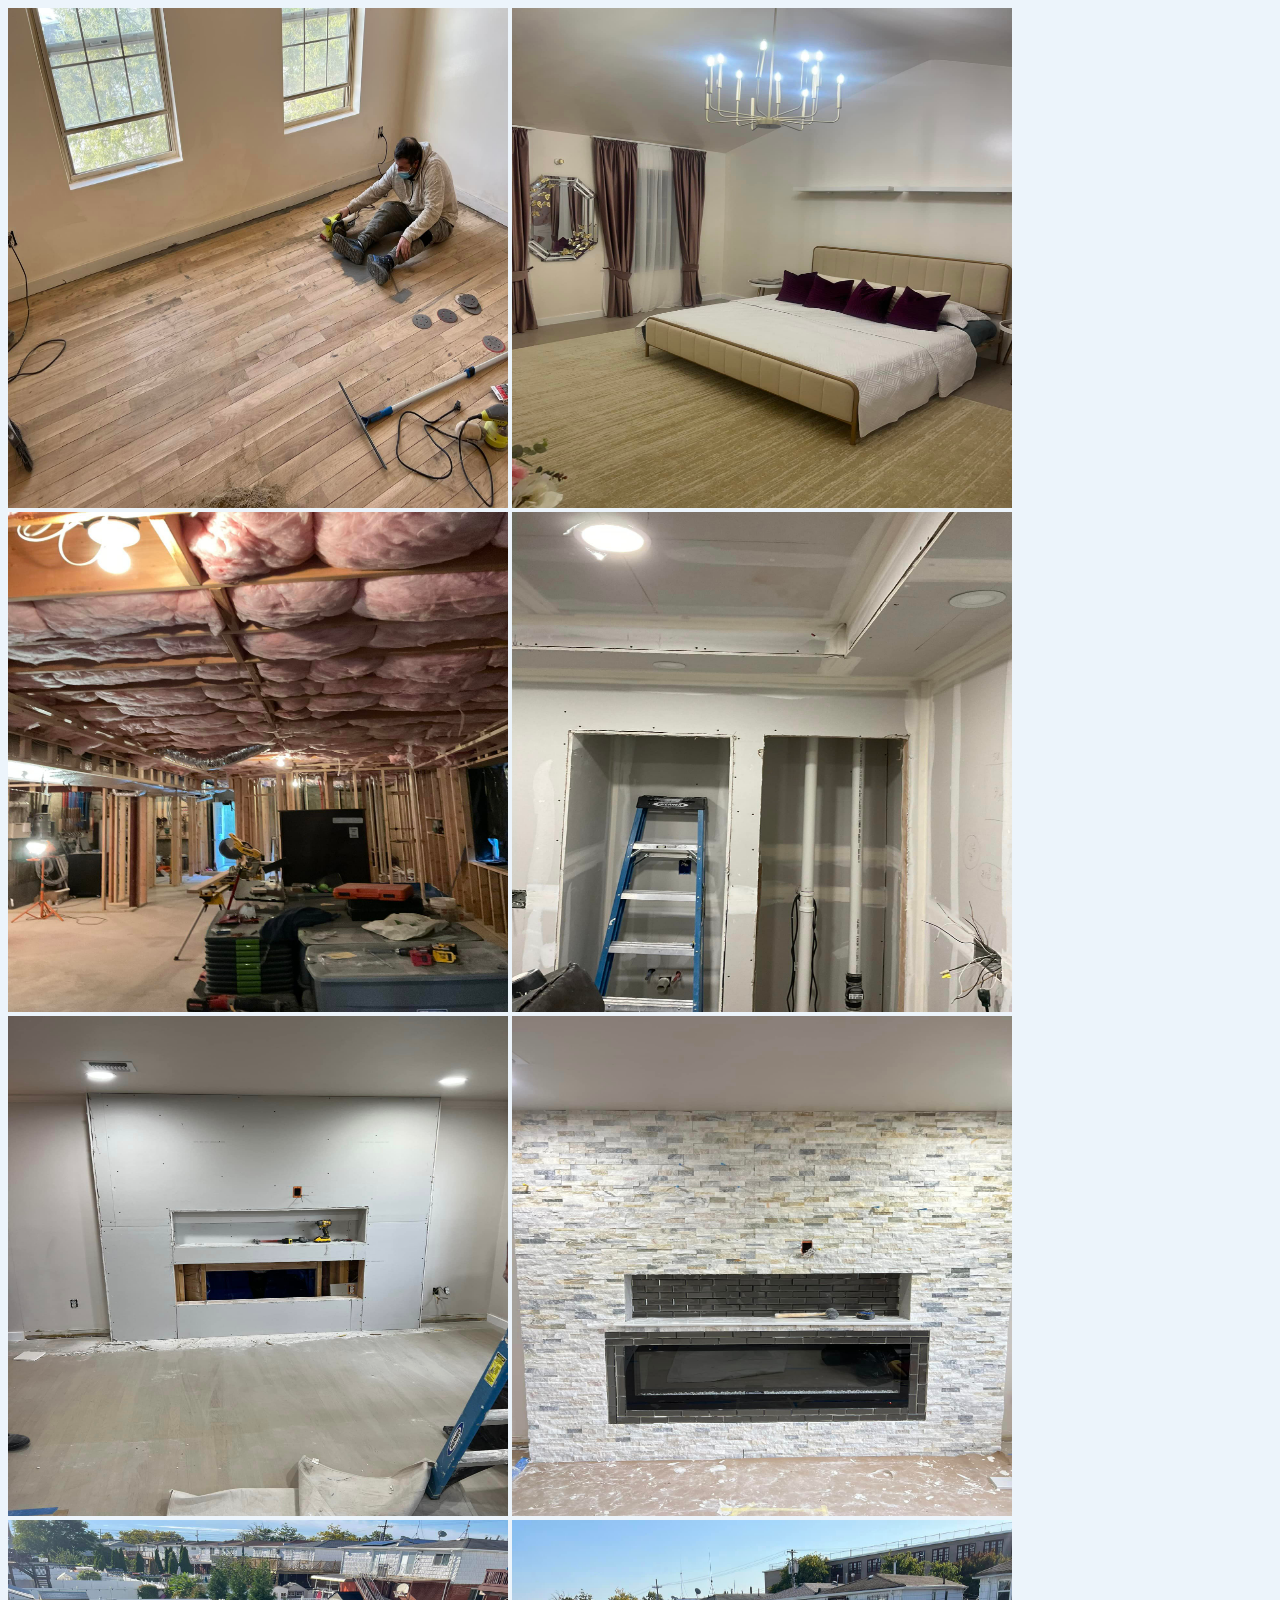
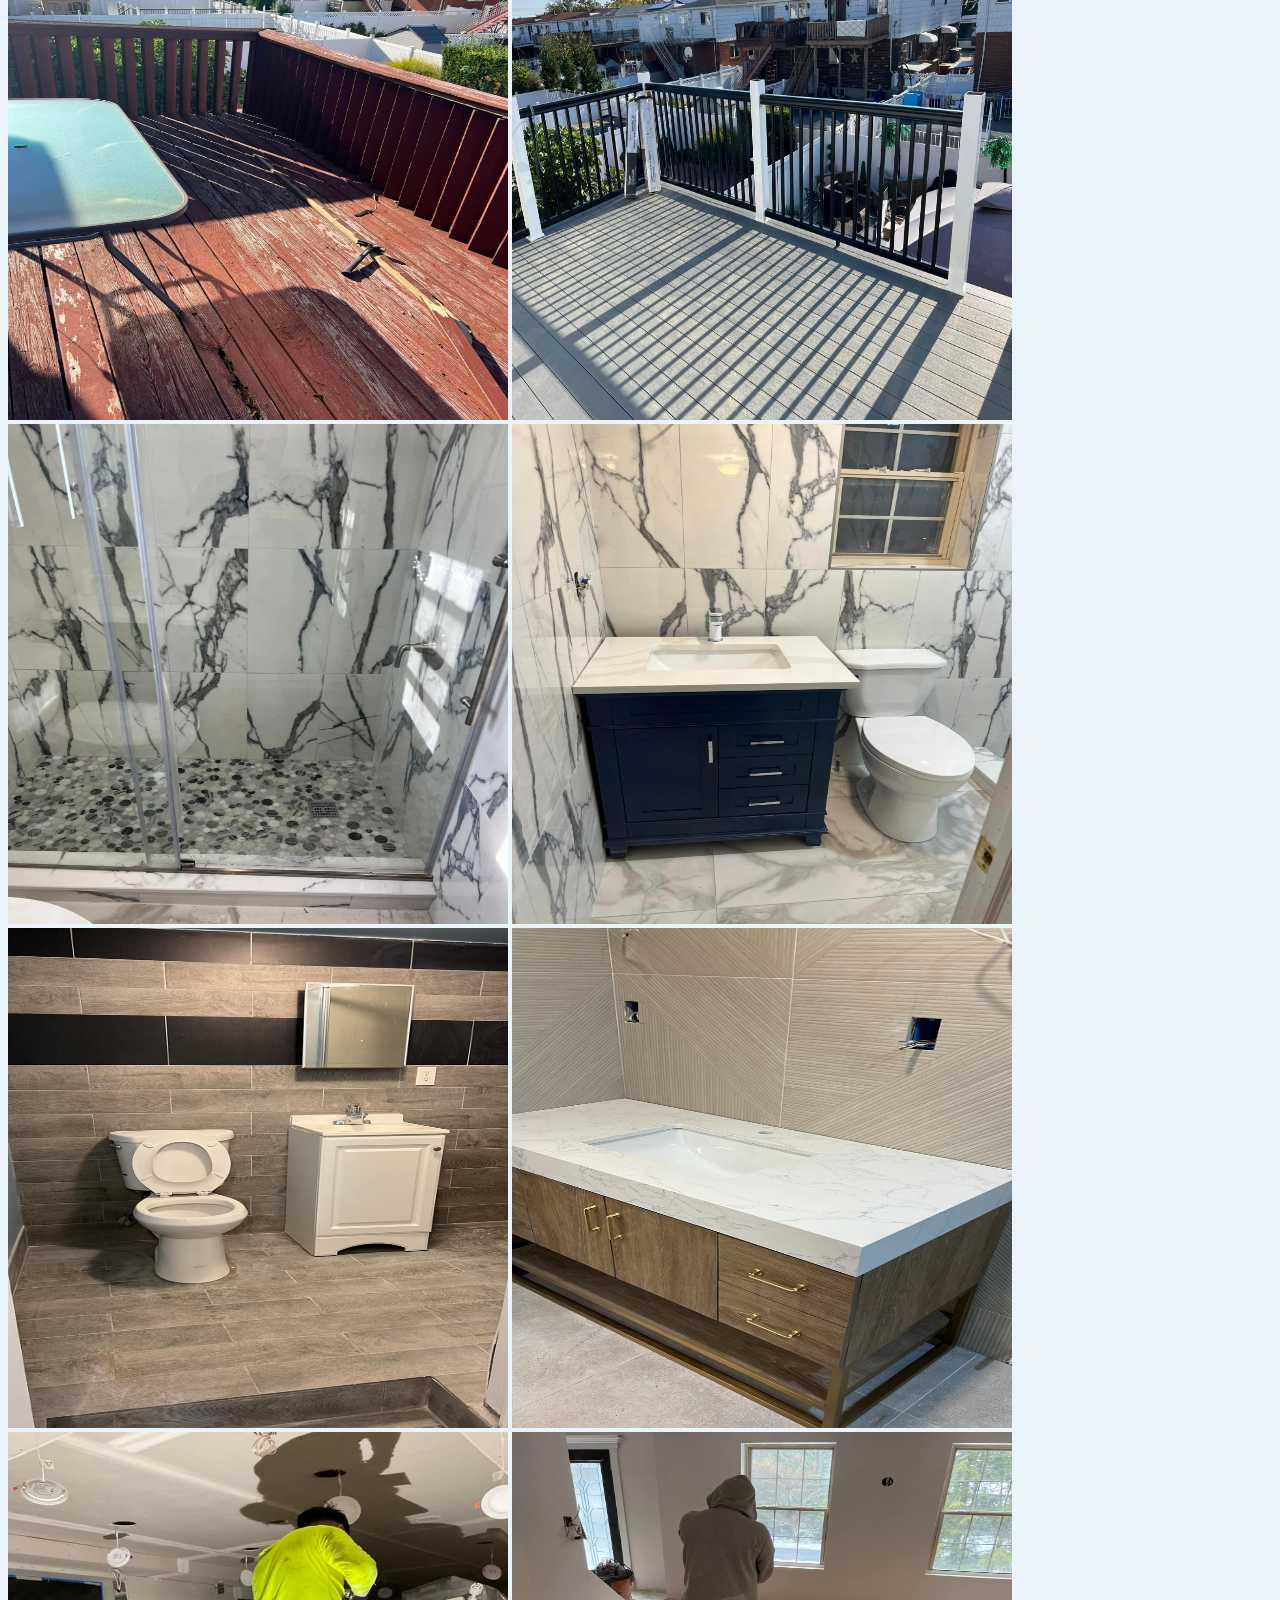
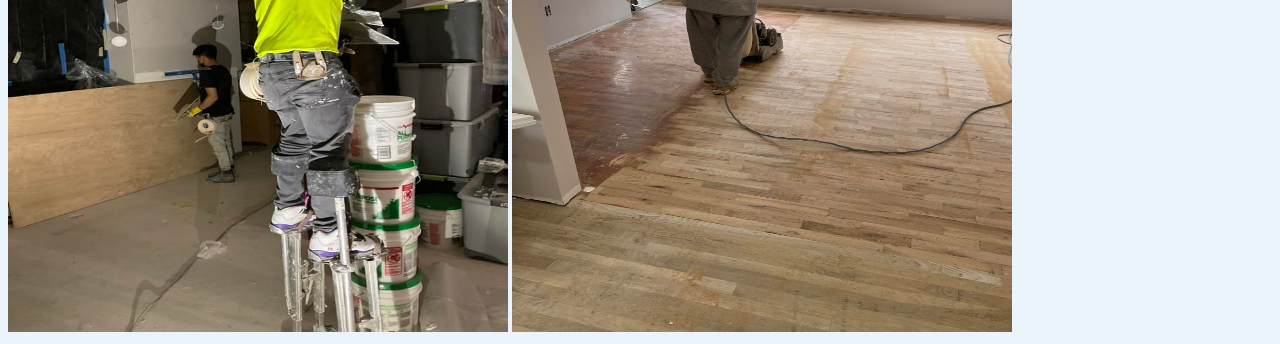
<file: index3.html>
<!DOCTYPE html>
<html lang="en">
<head>
    <meta charset="UTF-8">
    <meta http-equiv="X-UA-Compatible" content="IE=edge">
    <meta name="viewport" content="width=device-width, initial-scale=1.0">
    <link rel="stylesheet" href="./css2/style2.css">
    <title>Document</title>
</head>
<body>
    <div class="image-gallery">   
        <img src="./img/bed.jpg">
        <img src="./img/bed1.jpg">
        <img src="./img/cheri.jpg">
        <img src="./img/cheri1.jpg">
        <img src="./img/gaketeba.jpg">
        <img src="./img/gaketeba1.jpg">
        <img src="./img/ploshatka.jpg">
        <img src="./img/ploshatka1.jpg">
        <img src="./img/tvaleti.jpg">
        <img src="./img/tvaleti1.jpg">
        <img src="./img/tvaleti2.jpg">
        <img src="./img/tvaleti3.jpg">
        <div class="mushebi">
            <img src="./img/musha.jpg">
            <img src="./img/musha2.jpg">
        </div>
        </div>   
</body>
</html>
</file>
<file: css2/style2.css>
body {
    background-color: #ecf4fb;
}
 .img-gallery{
    width: 80%;
    margin: 100px auto 50px;
    display: grid;
    grid-template-columns: repeat(auto-fit, minmax(250px, 1fr));
    grid-gap: 30px;
 }
 .img-gallery img{
    width: 100%;
    cursor: pointer;
 }
 img {
    width: 500px;
    height: 500px;
 }
</file>
